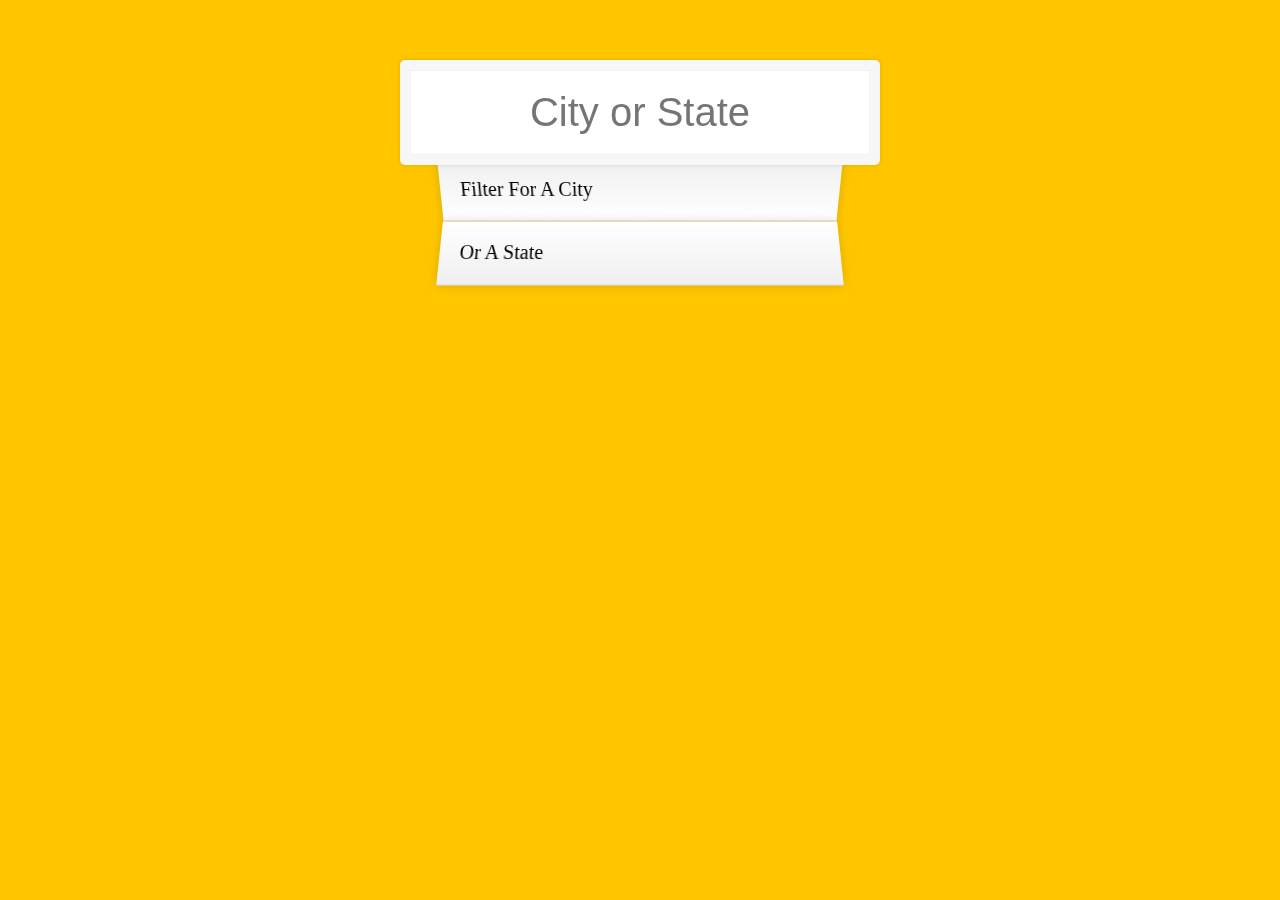
<file: Ajax Type Ahead with fetch() Day6/index.html>
<!DOCTYPE html>
<html lang="en">
<head>
    <meta charset="UTF-8">
    <title>Document</title>
   <link rel="stylesheet" href="style.css">
    
</head>
<body>
    <!-- we'll be using city .jason file i.e an external source to get the cities names including states name 
and population from an API that we will be fetching-->



<form class="search-form">
    <input type="text" class="search" placeholder="City or State">
    <ul class="suggestions">
      <li>Filter for a city</li>
      <li>or a state</li>
    </ul>
  </form>

  <!--JAVASCRIPT-->
<script>
const endpoint = 'https://gist.githubusercontent.com/Miserlou/c5cd8364bf9b2420bb29/raw/2bf258763cdddd704f8ffd3ea9a3e81d25e2c6f6/cities.json';
 //const f=fetch(endpoint);/* return a promise or a kind of what is returned from this fetch endpoint,it won't
 //display the data returned*/
 //console.log(f);

 //Now to return data
 //fetch(endpoint).then(blob => console.log(blob));//blob is just a variable
 //it will also not return data,it will return a kind of data i.e it could be an img,html document etc
 //now blob needs to be converted into JSON not by json.parse bcoz we are recieving a raw data 


// fetch(endpoint).then(blob  =>blob);//this blob file includes method called json 

// fetch(endpoint).then(blob  =>blob.json()) .then(data =>console.log(data)); 
 //this return the actual list after conversion

 const cities=[];//initializing an array
 //fetch(endpoint).then(blob  =>blob.json()).then(data =>cities=data);//placing the data into cities array
 //array within array


 fetch(endpoint)
 .then(blob  =>blob.json())
 .then(data =>cities.push(...data));
 //this will just push the data not in the form of an array



 //function to match the cities names
 function findMatches(wordToMatch,cities)
 {
     return cities.filter(place => {
        const regex=new RegExp(wordToMatch, 'gi');/*gi means global insensitive i.e it 
        will check for both lower an upper case*/
        return place.city.match(regex)  ||place.state.match(regex);  /* it will check if the given word matches
        with the city or state name*/
        //it will display the city along with its other data 

     });
    }

    function numberWithCommas(x) {
  return x.toString().replace(/\B(?=(\d{3})+(?!\d))/g, ',');
}
        function displayMatches(){
           // console.log(this.value);//it will display whatever is typed in console
            const matchArray=findMatches(this.value,cities);
           // console.log(MatchArray);//display the data of the matching city or state

            const html=matchArray.map(place => {
                const regex=new RegExp(this.value,'gi');
                const cityName=place.city.replace(regex,`<span class="hl">${this.value}</span>`);
                //whatever matches will be returned highlighted
                const stateName=place.state.replace(regex,`<span class="hl">${this.value}</span>`);
                return `
                <li>
                    <span class="name"> ${cityName},${stateName}</span>
                    <span class="population"> ${numberWithCommas(place.population)}</span>
                        </li>
             `;

            }).join('');//using .join to display the items on the screen instead of cnsole
  
        suggestions.innerHTML=html;
        }
        const searchInput=document.querySelector('.search');
        const suggestions=document.querySelector('.suggestions');
        
        searchInput.addEventListener('change',displayMatches);//to call displayMatches when it is clicked
        searchInput.addEventListener('keyup',displayMatches);
     
 
</script>


</body>
</html>
</file>
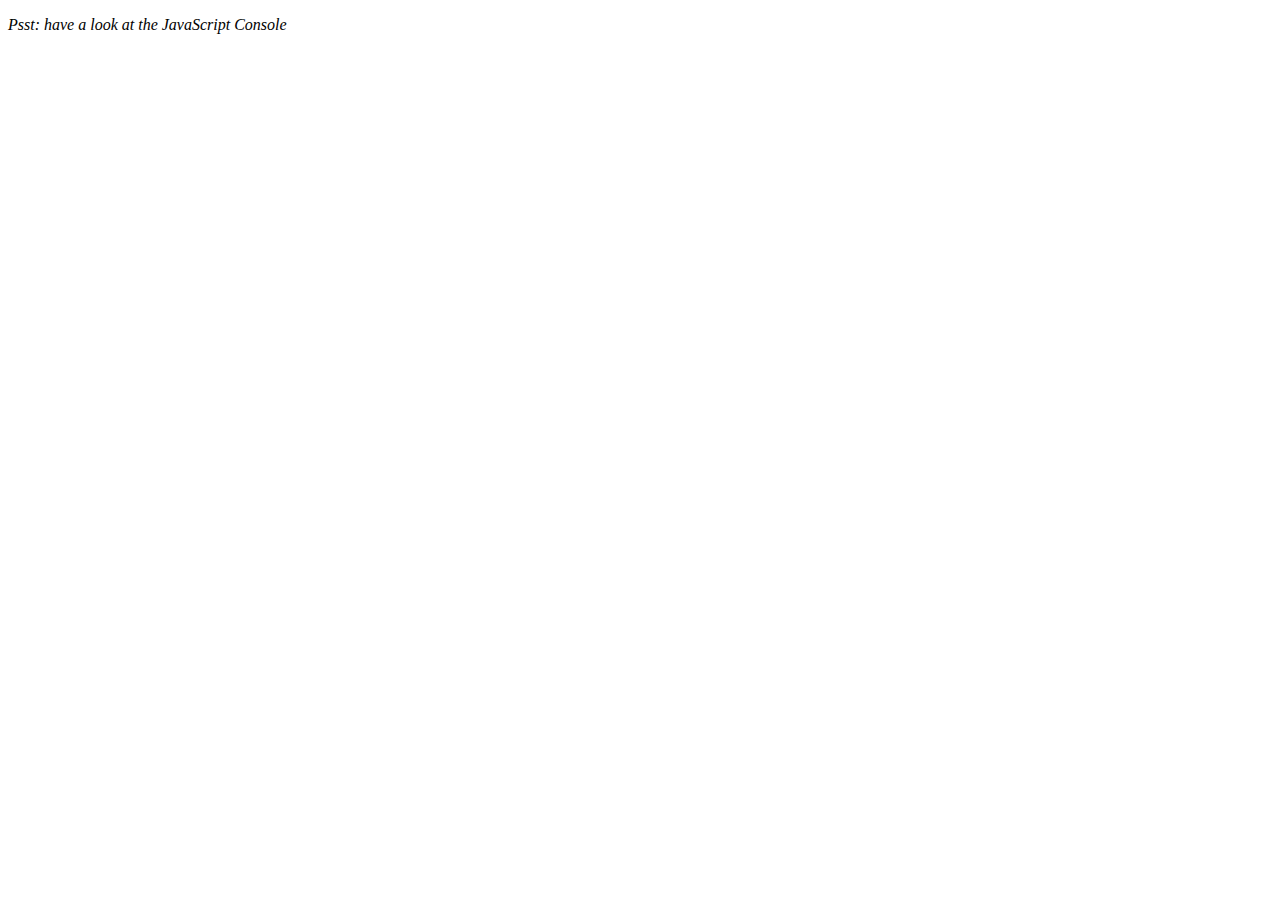
<file: Array Cardio Practice Day-4/index.html>
<!DOCTYPE html>
<html lang="en">
<head>
  <meta charset="UTF-8">
  <title>Array Cardio </title>
</head>
<body>
  <p><em>Psst: have a look at the JavaScript Console</em> </p>
  <!--JAVASCRIPT-->
  <script>
    // Get your shorts on - this is an array workout!
    // ## Array Cardio Day 1

    // Some data we can work with

    const inventors = [
      { first: 'Albert', last: 'Einstein', year: 1879, passed: 1955 },
      { first: 'Isaac', last: 'Newton', year: 1643, passed: 1727 },
      { first: 'Galileo', last: 'Galilei', year: 1564, passed: 1642 },
      { first: 'Marie', last: 'Curie', year: 1867, passed: 1934 },
      { first: 'Johannes', last: 'Kepler', year: 1571, passed: 1630 },
      { first: 'Nicolaus', last: 'Copernicus', year: 1473, passed: 1543 },
      { first: 'Max', last: 'Planck', year: 1858, passed: 1947 },
      { first: 'Katherine', last: 'Blodgett', year: 1898, passed: 1979 },
      { first: 'Ada', last: 'Lovelace', year: 1815, passed: 1852 },
      { first: 'Sarah E.', last: 'Goode', year: 1855, passed: 1905 },
      { first: 'Lise', last: 'Meitner', year: 1878, passed: 1968 },
      { first: 'Hanna', last: 'Hammarström', year: 1829, passed: 1909 }
    ];
   
    const people = [ 
      'Bernhard, Sandra', 'Bethea, Erin', 'Becker, Carl', 'Bentsen, Lloyd', 'Beckett, Samuel', 'Blake, William', 'Berger, Ric', 'Beddoes, Mick', 'Beethoven, Ludwig',
      'Belloc, Hilaire', 'Begin, Menachem', 'Bellow, Saul', 'Benchley, Robert', 'Blair, Robert', 'Benenson, Peter', 'Benjamin, Walter', 'Berlin, Irving',
      'Benn, Tony', 'Benson, Leana', 'Bent, Silas', 'Berle, Milton', 'Berry, Halle', 'Biko, Steve', 'Beck, Glenn', 'Bergman, Ingmar', 'Black, Elk', 'Berio, Luciano',
      'Berne, Eric', 'Berra, Yogi', 'Berry, Wendell', 'Bevan, Aneurin', 'Ben-Gurion, David', 'Bevel, Ken', 'Biden, Joseph', 'Bennington, Chester', 'Bierce, Ambrose',
      'Billings, Josh', 'Birrell, Augustine', 'Blair, Tony', 'Beecher, Henry', 'Biondo, Frank'
    ];
    
    // Array.prototype.filter()-it filters out the input and returns less than or maybe equal length of an array
    // 1. Filter the list of inventors for those who were born in the 1500's


    //const fifteen=inventors.filter(inventor => (inventors.year >=1500 && inventors.year<=1600));

    //OR

    const fifteen=inventors.filter(function(inventor)
    {
        if(inventor.year>=1500 && inventor.year<1600)
        return true;
       // else return false;
    });


    //OR
   //inline
     //const fifteen=inventors.filter(inventor => (inventors.year >=1500 && inventors.year<=1600));
 console.table(fifteen);




    // Array.prototype.map()   => Map is used to perfome certain changes on an array and return the array of
    //the same length
    // 2. Give us an array of the inventor first and last names
    const fullNames = inventors.map(inventor => `${inventor.first} ${inventor.last}`);
    console.log(fullNames);

    // Array.prototype.sort()
    // 3. Sort the inventors by birthdate, oldest to youngest
     const ordered = inventors.sort(function(a, b) {
      if(a.year > b.year) {
        return 1;
   } else {
        return -1;
       }
 });
         //OR
   // const ordered = inventors.sort((a, b) => a.year > b.year ? 1 : -1);
    console.table(ordered);




    // Array.prototype.reduce()-sort of build somehting
    // 4. How many years did all the inventors live?

 /*var totalyears =0;
for(var i=0;i<inventors.length;i++)
totalyears +=inventors[i].passed - inventors[i].year; */
 
//OR

    
   const totalYears = inventors.reduce((total, inventor) => {
      return total + (inventor.passed - inventor.year)

    }, 0);  //,0 is used beacaue]se at the first total is 0 ,sort of initializing total

    console.log(totalYears);

    // 5. Sort the inventors by years lived
     const oldest = inventors.sort(function(a, b) {
      const lastInventor = a.passed - a.year;
      const nextInventor = b.passed - b.year;
      return lastInventor > nextInventor ? -1 : 1;  //if can also be used
    });
    console.table(oldest);

    // 6. create a list of Boulevards in Paris that contain 'de' anywhere in the name
    // https://en.wikipedia.org/wiki/Category:Boulevards_in_Paris

    // const category = document.querySelector('.mw-category'); 
     /*we have chosen this by inspecting the above
     inside boulevard of paris...to choose the names of the list*/

     //we are using Array.from to convert a NodeList into an array bcoz NodeList doesnt support map function

   // const links = Array.from(category.querySelectorAll('a'));  
    //OR  [...category.querySelectorAll('a')];
    //querySelector can be called on any doc element
    
    //change the list of a's into names
    
    // const de = links
    //            .map(link => link.textContent)
     //          .filter(streetName => streetName.includes('de'));

    // 7. sort Exercise
    // Sort the people alphabetically by last name
    const alpha = people.sort((lastOne, nextOne) => {  /*without => it will print each data to the new line*/
      const [aLast, aFirst] = lastOne.split(', ');
      const [bLast, bFirst] = nextOne.split(', ');
      return aLast > bLast ? 1 : -1;
    });
    console.log(alpha);

    // 8. Reduce Exercise
    // Sum up the instances of each of these
    const data = ['car', 'car', 'truck', 'truck','bike', 'walk', 'car', 'van', 'bike', 'walk','pogo', 'car', 'van', 'car', 'truck', 'pogostick'];

    const transportation = data.reduce(function(obj, item) {
     // console.log(item);
     // return obj;//to display object names
   
      if (!obj[item]) {  //i.e if object item is not present then set it to zero
        obj[item] = 0;
      }
      obj[item]++;
      return obj;
    }, {});

    console.log(transportation);   

  </script>
</body>
</html>
</file>
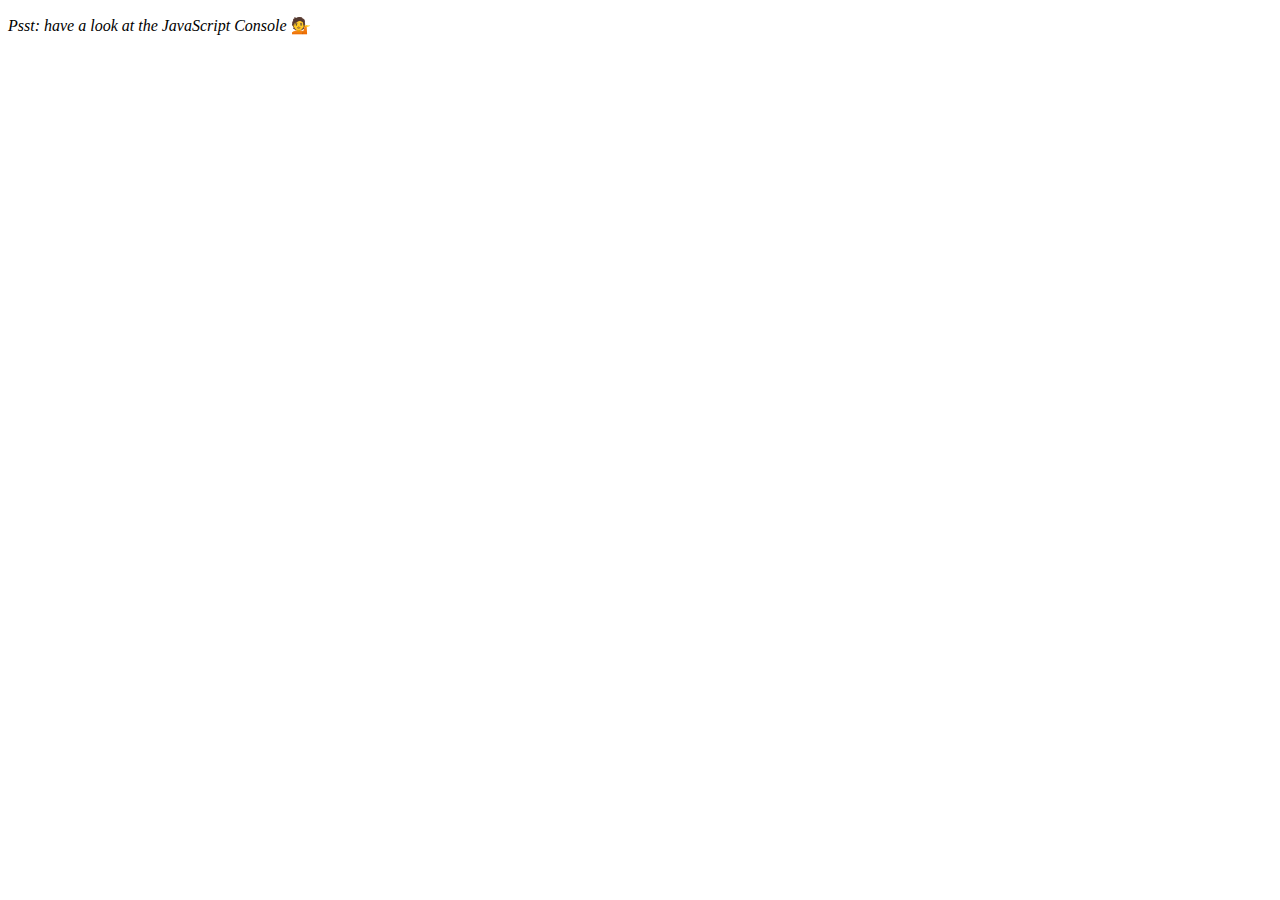
<file: Arraycardio Day7/index.html>
<!DOCTYPE html>
<html lang="en">
<head>
  <meta charset="UTF-8">
  <title>Array Cardio 💪💪</title>
</head>
<body>
  <p><em>Psst: have a look at the JavaScript Console</em> 💁</p>
  <script>
    // ## Array Cardio Day 2

    const people = [
      { name: 'Wes', year: 1988 },
      { name: 'Kait', year: 1986 },
      { name: 'Irv', year: 1970 },
      { name: 'Lux', year: 2015 }
    ];

    const comments = [
      { text: 'Love this!', id: 523423 },
      { text: 'Super good', id: 823423 },
      { text: 'You are the best', id: 2039842 },
      { text: 'Ramen is my fav food ever', id: 123523 },
      { text: 'Nice Nice Nice!', id: 542328 }
    ];

    // Some and Every Checks
    // Array.prototype.some() // is at least one person 19 or older?
   /*     Method------>
    const currentyear=(new Date()).getFullYear();//getting the current year
    const isadult=people.some(function(person){
        if(currentyear-person.year >=19) return true;
    });
    console.log(isadult);
    console.log({isadult});//to get the name of the variable          */

    //OR
    const isadult=people.some(person =>((new Date()).getFullYear-person.year>=19))
    console.log(isadult);
    console.log({isadult});


    // Array.prototype.every() // is everyone 19 or older?

    const isALLadult=people.every(person =>((new Date()).getFullYear-person.year>=19))
    console.log(isALLadult);
    console.log({isALLadult});


    // Array.prototype.find()
    // Find is like filter, but instead returns just the one you are looking for
    // find the comment with the ID of 823423

/*const comment0=comments.find(function(comment){
    if(comment.id===823423) return true
})
console.log(comment0);*/



//OR

const comment1=comments.find(comment => (comment.id===823423) )
//here we dont need to have if statement bcoz it itself return boolean value
console.log(comment1);



    // Array.prototype.findIndex()
    // Find the comment with this ID
    // delete the comment with the ID of 823423

                                     //!  same  //!
    const index=comments.findIndex(comment => comment.id===823423)  //get the index
    console.log(index);
//delete
//comments.splice(index,1);//1 means to dlete one entry only
//console.table(comments)-use in console to display the comment table after the deletion


//OR


//create a new array after  deletion


const newComments =[
    ...comments.slice(0,index),//delete at the given index
    ...comments.slice(index+1)//and keep on adding the other elements till the end
];
//console.table(newComments);

  </script>
</body>
</html>
</file>
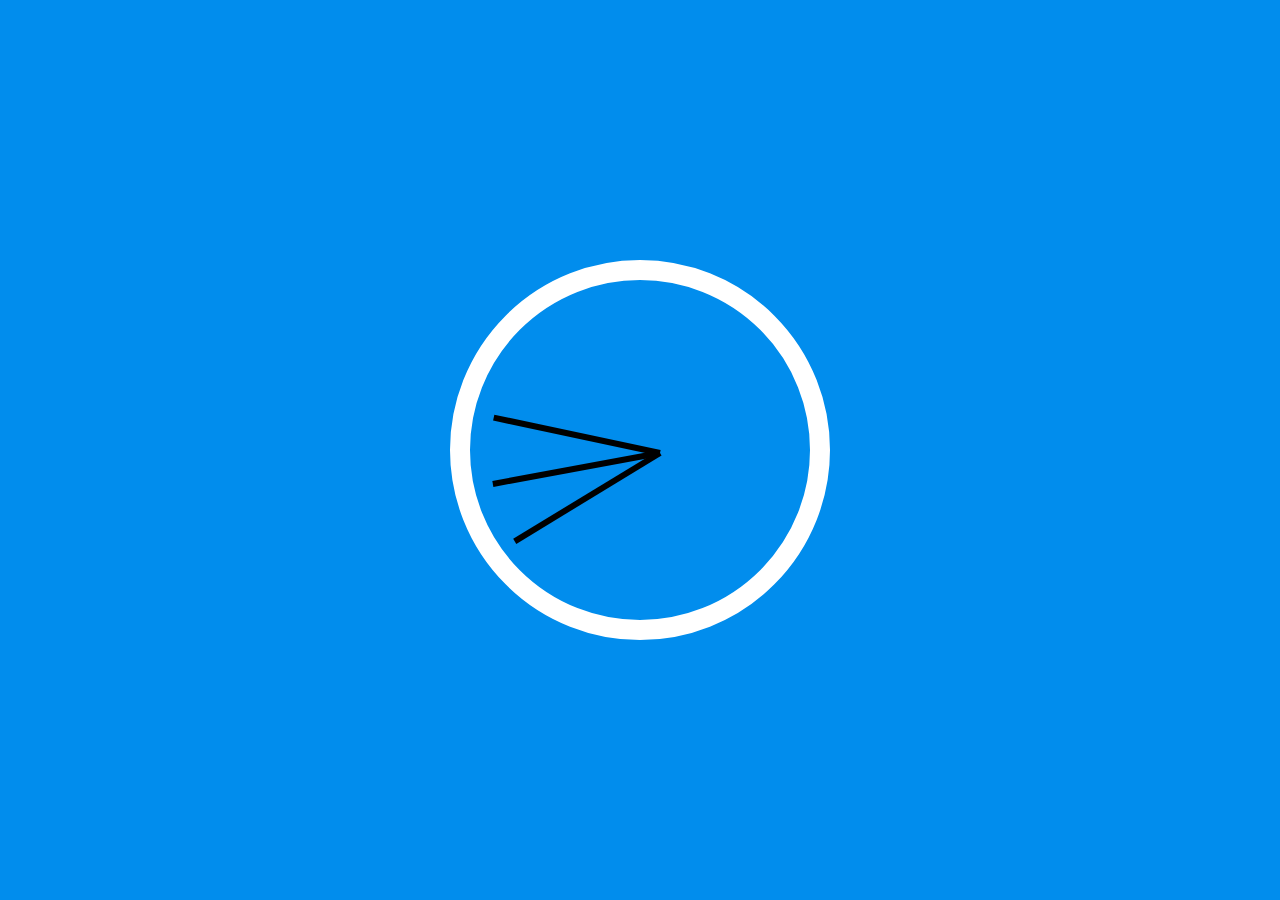
<file: Clock/index.html>
<!DOCTYPE html>
<html lang="en">
<head>
  <meta charset="UTF-8">
  <title>JS + CSS Clock</title>
</head>
<body>


    <div class="clock">
      <div class="clock-face">
        <div class="hand hour-hand"></div>
        <div class="hand min-hand"></div>
        <div class="hand second-hand"></div>
      </div>
    </div>


  <style>
    html {
      background: #018DED url(https://unsplash.it/1500/1000?image=881&blur=5);
      background-size: cover;
      font-family: 'helvetica neue';
      text-align: center;
      font-size: 10px;
    }

    body {
      margin: 0;
      font-size: 2rem;
      display: flex;
      flex: 1;
      min-height: 100vh;
      align-items: center;
    }

    .clock {
      width: 30rem;
      height: 30rem;
      border: 20px solid white;
      border-radius: 50%;
      margin: 50px auto;
      position: relative;/*places an element relative to its current position without changing the layout around it*/

      padding: 2rem;
      box-shadow:
        0 0 0 4px rgba(0,0,0,0.1), /*inset changes the shadow to one side of the frame
        inset 0 0 0 3px #EFEFEF,
        inset 0 0 10px black,
        0 0 10px rgba(0,0,0,0.2);
    }

    .clock-face {
      position: relative;
      width: 100%;
      height: 100%;
      transform: translateY(-3px); /* account for the height of the clock hands */
    }

    .hand {
      width: 50%;
      height: 6px;
      background: black;
      position: absolute;
      top: 50%;
      transform-origin: 100%;
      transform: rotate(90deg);
      transition: all 0.05s;
      transition-timing-function: cubic-bezier(0.1, 2.7, 0.58, 1);
    }
</style>

<script>
  const secondHand = document.querySelector('.second-hand');
  const minsHand = document.querySelector('.min-hand');
  const hourHand = document.querySelector('.hour-hand');

  function setDate() {
    const now = new Date();

    const seconds = now.getSeconds();
    const secondsDegrees = ((seconds / 60) * 360) + 90;
    secondHand.style.transform = `rotate(${secondsDegrees}deg)`;

    const mins = now.getMinutes();


    
    const minsDegrees = ((mins / 60) * 360) + ((seconds/60)*6) + 90;
    minsHand.style.transform = `rotate(${minsDegrees}deg)`;

    const hour = now.getHours();
    const hourDegrees = ((hour / 12) * 360) + ((mins/60)*30) + 90;
    hourHand.style.transform = `rotate(${hourDegrees}deg)`;
  }

  setInterval(setDate, 1000);

  setDate();

</script>
</body>
</html>
</file>
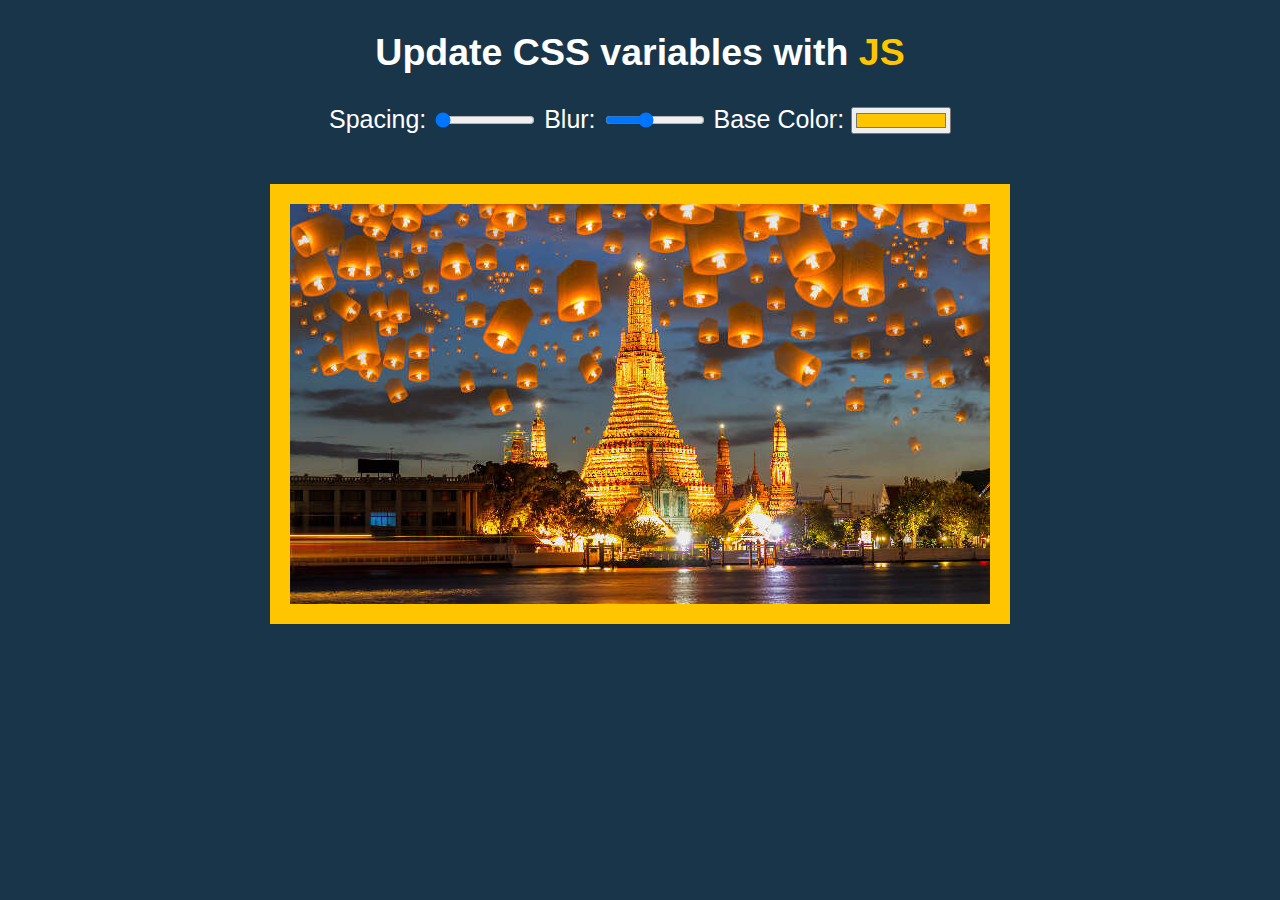
<file: CSS_Variables day-3/index.html>
<!DOCTYPE html>
<html lang="en">
<head>
    <meta charset="UTF-8">
    
    <title>Scoped CSS variables and JS</title>

</head>
<body>
    <h2> Update CSS variables with <span class="h1">JS</span> </h2>
    <!--The span element doesn't mean anything on its own,
         but can be useful when used together with the global attributes
        , e.g. class, lang, or dir. It represents its children.-->
        <div class ="controls">
            <label for="spacing">Spacing:</label> <!--input-->
            <input type="range" name="spacing" min="10" max="100" value="10" data-sizing="px">
            <!-- for spacing
            of min 10 and max of 100 whose type is range as its a range of min and max-->

            <!--we can also use id in place of type-->

            <label for="blur"> Blur:</label>
            <input type="range" name="blur" min="0" max="25" value="10" data-sizing="px"><!--range for blurr 
            area-->

            <label for="base"> Base Color:</label>
            <input type="color" name="baser" value="#ffc600"> <!--for providing clr to the base-->
           
        </div>
        <img src="Bangkok-cover_11th-Mar.jpg">

        <!--CSS-->

        <style>
        :root{    /*highest variable in CsS*/
        /*defining variable to use them further*/
        /* we use -- for variables in css*/

        --base:#ffc600;
        --spacing:20px;
        --blur:0px;


        }



        img{
            /*it basically adds space between the img and the page*/

            padding: var(--spacing);  /*to use variable we add var before the variable name*/
            /* we are using spaing variable to show that padding is based on the variable spacing*/
            background:var(--base);
            filter:blur(var(--blur));

        }
        .h1{
            color:var(--base);
        }
       body{
           text-align:center;
           background: #193549;
           color:white;
           font-family: Arial, Helvetica, sans-serif;
           font-weight:10;
           font-size: 25px;
       }
     .controls{
         margin-bottom: 50px;
     }
     input{
         width:100px;
     }



    </style>



<!--JAVASCRIPT-->

<!--Now we are going to use javascript to perform changes to the variables of css,so that when the variables 
are changed then it can be updated also at the same time -->

<script>
    const inputs= document.querySelectorAll('.controls input');  /*controls input is used to select all the con
    tent of the page*/
    /* querySlector return an array to tha console.log.Go and check it  out by copying and pasting the 
    above statement at the right of =  :) */
    /*Though its not an array its a nodeList  */
    /* A nodeList is diffrenet from an array as: an array has all kind of methods dealing with it like map,reduce
    and many more while NodeList just have a couple of methods like foreach, keys,values etc*/
    /* just look at the  prototype of each*/

    function handleUpdate(){
       // console.log(this.value);

       /* Now we will see the suffix variables i.e blur and base-color*/
       //console.log(this.dataset);  
       /*this.dataset is  an object that conatains all the specific data attribute 
       from the specific i.e sizing in this case*/
       const suffix=this.dataset.sizing || ' ';  //sizing is the attribute we have defined while defining the input type above
                                       // ||' ' means or nothing
       // console.log(suffix);  
       //console.log(this.name); //it will display the name of the input type on which we perform changes
      
       //update the changes
       document.documentElement.style.setProperty(`--${this.name}`, this.value + suffix);
      
       //
       
       /*if we wont be adding suffix then there wont be any changes occuring beacaue of the 
       absence of suffix px i.e why we have used a const suffix to grab the suffix out from the sizing variable*/

    }
    inputs.forEach(input => input.addEventListener('change',handleUpdate));
    /*update the changed value of the 
    variable by sliding the bars..It will update the changes at console...Have a look at it ;) */
      
    inputs.forEach(input => input.addEventListener('mousemove',handleUpdate));

    /* we have added mouse move so that the changes canalso be updated when mouse is moved*/
    


</script>
</body>
</html>
</file>
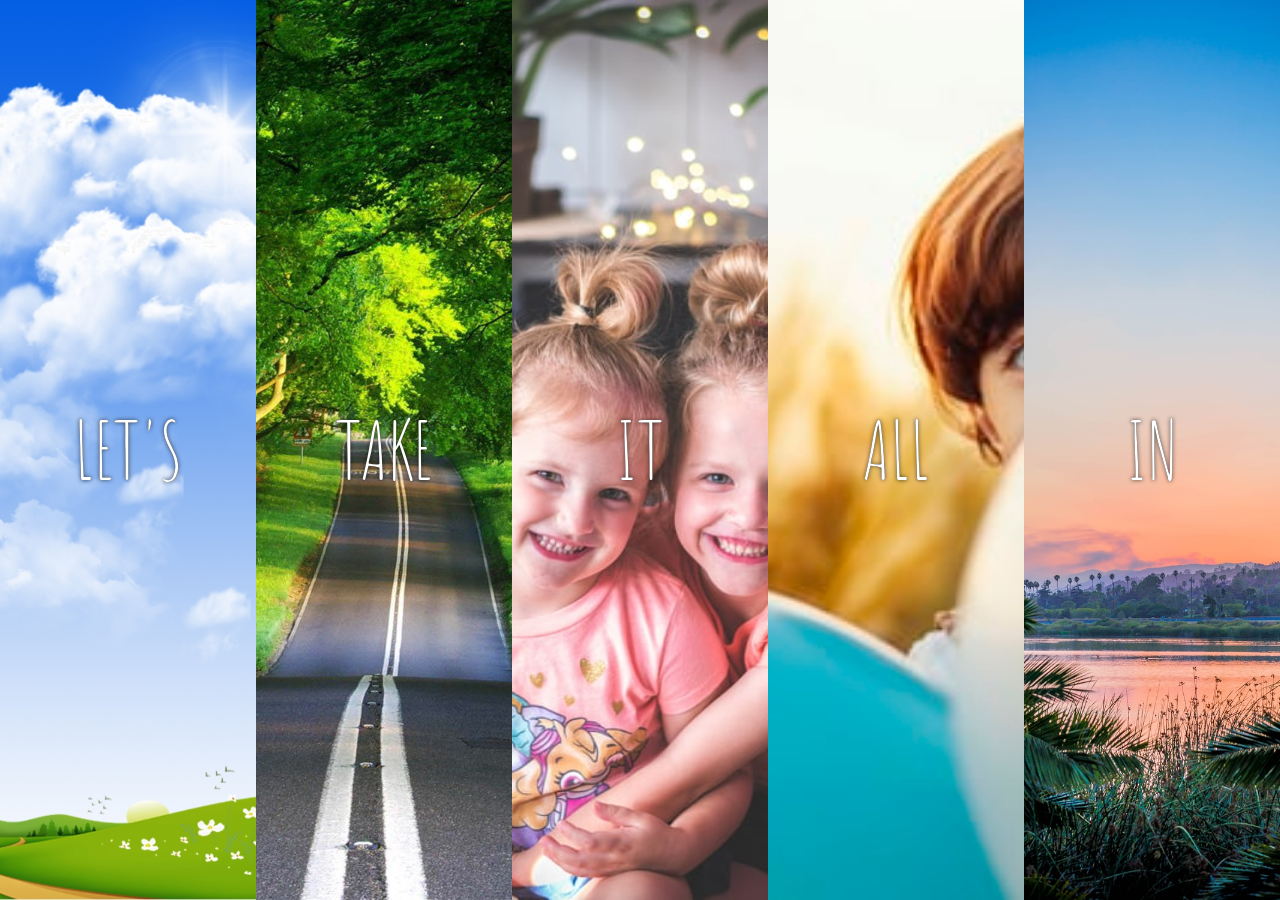
<file: Flexbox +Javascript Image gallery Day-5/index.html>
<!DOCTYPE html>
<html lang="en">
<head>
    <meta charset="UTF-8">
   
    <title>Flex Panel</title>
    <link href="https://fonts.googleapis.com/css?family=Amatic+SC" rel="stylesheet" type="text/css">
</head>
<body>


    <div class="panels"><!--flex container-->
        <div class="panel panel1"><!--flex items-->
            <p>Hey</p>
            <p>Let's</p>
            <p>Dance</p>
        </div>

        
            <div class="panel panel2">
                <p>Give</p>
                <p>take</p>
                <p>Recieve</p>
            </div>

            
                <div class="panel panel3">
                    <p>Experience</p>
                    <p>it</p>
                    <p>Today</p>
                </div>

                
                    <div class="panel panel4">
                        <p>Give</p>
                        <p>All</p>
                        <p>You can</p>
                    </div>

                    
                        <div class="panel panel5">
                            <p>Life</p>
                            <p>in </p>
                            <p>Motion</p>
                        </div>
</div>

    <style>
        html{
            box-sizing:border-box;
            background: #ffc600;
            font-family:'helvetica neue';
            font-size:20px;
            font-weight:200;

        }

        body{
            margin:0;

        }
        *, *:before,*:after{
            box-sizing:inherit;
        }


           .panels{
               min-height:100vh;
               overflow:hidden;
               display:flex;  /* pics will go side by side*/

           }
        .panel{
            background: #6b0f9c;
            box-shadow:inset 0 0 0 5px rgba(255,255,255,0);
            color:white;
            text-align: center;
            align-items: center;
            /* safari transitioned event propertyName ===flex*/
            /*Chrome +FF transitioned event.propertyName ===flex.grow*/

            transition:
            font-size cubic-bezier(0.61,-0.19,0.7,-0.11),  /*we are changing the font size when any pic is clicked*/
            flex 0.7s cubic-bezier(0.61,-0.19,0.7,-0.11),  /*for 0.07sec*/
            background 0.2s;
            font-size:20px;
            background-size:cover;
            background-position:center;
            flex:1;/*to evenly distribute the pics*/
            /*to display the text at the center */
            justify-content: center;
            align-items:center;/*aligned in one line in center*/
            display:flex;
            flex-direction: column;/*to align each text vertically*/
        }

        .panel1{background-image:url(panel10.jpg);}
        .panel2{background-image:url(panel2.jpg);}
        .panel3{background-image:url(panel4.jpg);}
        .panel4{background-image:url(panel3.jpg);}
        .panel5{background-image:url(panel22.jpg);}

           /*flex children*/             
        .panel >*{
            margin:0;
            width:100%;
            transition:0.5s;
           /* border:1px solid red;*/
            flex:1 0 auto;
           /*to display in the desire manner*/
            display:flex;
            
            justify-content:center;/*it will display the content of each box at the center of the box*/
            align-items: center;
        }

        .panel >*:first-child{
            transform:translateY(-100%); /* it will display the 1st elemnt at -ve y axis of 100 or it will 
                           just disapper*/

        }
        /*to display when it is completely open*/
        .panel .open-active > *:first-child{
            transform:translateY(0); }


        .panel >*:last-child{
            transform:translateY(100%); /* it will display the last elemnt at -ve y axis of 100 or it will 
                           just disapper*/
                           /*we can remove the transition at inspect to display it again*/

        }
        panel .open-active > *:last-child{
            transform:translateY(0); }

         /*2nd child of panel*/
      .panel p:nth-child(2)
      {
          font-size:4em;

      }
      /*we are styling the second word*/
      .panel p{
          text-transform:uppercase;
          font-family:'Amatic SC',cursive;
          text-shadow:0 0 4px rgba(0,0,0,0.72), 0 0 0 rgba(0,0,0,4.5);
          font-size:2em;
      }
     
      .panel.open{
          font-size: 40px;
          flex:5;/*when we click on the puc it will increase the size*/
          
      }
/*now we can take off the border as we have done all kind of styling we needed*/
  

  .cta{
      color:white;
      text-decoration: none;
  }

        
    </style>


<!--JAVASCRIPT-->

<!-- It is used for performing changes when any pic is clicked upon-->
<script>
const panels=document.querySelectorAll('.panel');//.panel bcoz we are using it one by one pannel

/*we are listening for a click if it occurs toggleopen is called and use css open and it is opened and then we see for the 
transitionend calls open active and displays the property*/

panels.forEach(panel => panel.addEventListener('click', toggleOpen));

function toggleOpen()
{
    this.classList.toggle('open'); //to open the pic when it is clicked upon
}
//toggleopen fun will work when it is clicked
//we are using toggleopen instead of toggleopen() bcoz we want to just give a reference instead of running it here
panels.forEach(panel => panel.addEventListener('transitioned', toggleActive));//to print the changes when transi
//transition occurs(in console.log)


function toggleActive(e){
    console.log(e.propertyName);//it will diplay .panelopen function properties of css
    if(e.propertyName.includes('flex')){
        this.classList.toggle('open-active');
    }

}

//we do not need to specify width for each img bcoz we have flex


</script>
</body>
</html>
</file>
<file: Ajax Type Ahead with fetch() Day6/style.css>
html {
    box-sizing: border-box;
    background: #ffc600;
    font-family: 'helvetica neue';
    font-size: 20px;
    font-weight: 200;
  }
  
  *, *:before, *:after {
    box-sizing: inherit;
  }
  
  input {
    width: 100%;
    padding: 20px;
  }
  
  .search-form {
    max-width: 400px;
    margin: 50px auto;
  }
  
  input.search {
    margin: 0;
    text-align: center;
    outline: 0;
    border: 10px solid #F7F7F7;
    width: 120%;
    left: -10%;
    position: relative;
    top: 10px;
    z-index: 2;
    border-radius: 5px;
    font-size: 40px;
    box-shadow: 0 0 5px rgba(0, 0, 0, 0.12), inset 0 0 2px rgba(0, 0, 0, 0.19);
  }
  
  .suggestions {
    margin: 0;
    padding: 0;
    position: relative;
    /*perspective: 20px;*/
  }
  
  .suggestions li {
    background: white;
    list-style: none;
    border-bottom: 1px solid #D8D8D8;
    box-shadow: 0 0 10px rgba(0, 0, 0, 0.14);
    margin: 0;
    padding: 20px;
    transition: background 0.2s;
    display: flex;
    justify-content: space-between;
    text-transform: capitalize;
  }
  
  .suggestions li:nth-child(even) {
    transform: perspective(100px) rotateX(3deg) translateY(2px) scale(1.001);
    background: linear-gradient(to bottom,  #ffffff 0%,#EFEFEF 100%);
  }
  
  .suggestions li:nth-child(odd) {
    transform: perspective(100px) rotateX(-3deg) translateY(3px);
    background: linear-gradient(to top,  #ffffff 0%,#EFEFEF 100%);
  }
  
  span.population {
    font-size: 15px;
  }
  
  .hl {
    background: #ffc600;
  }
</file>
